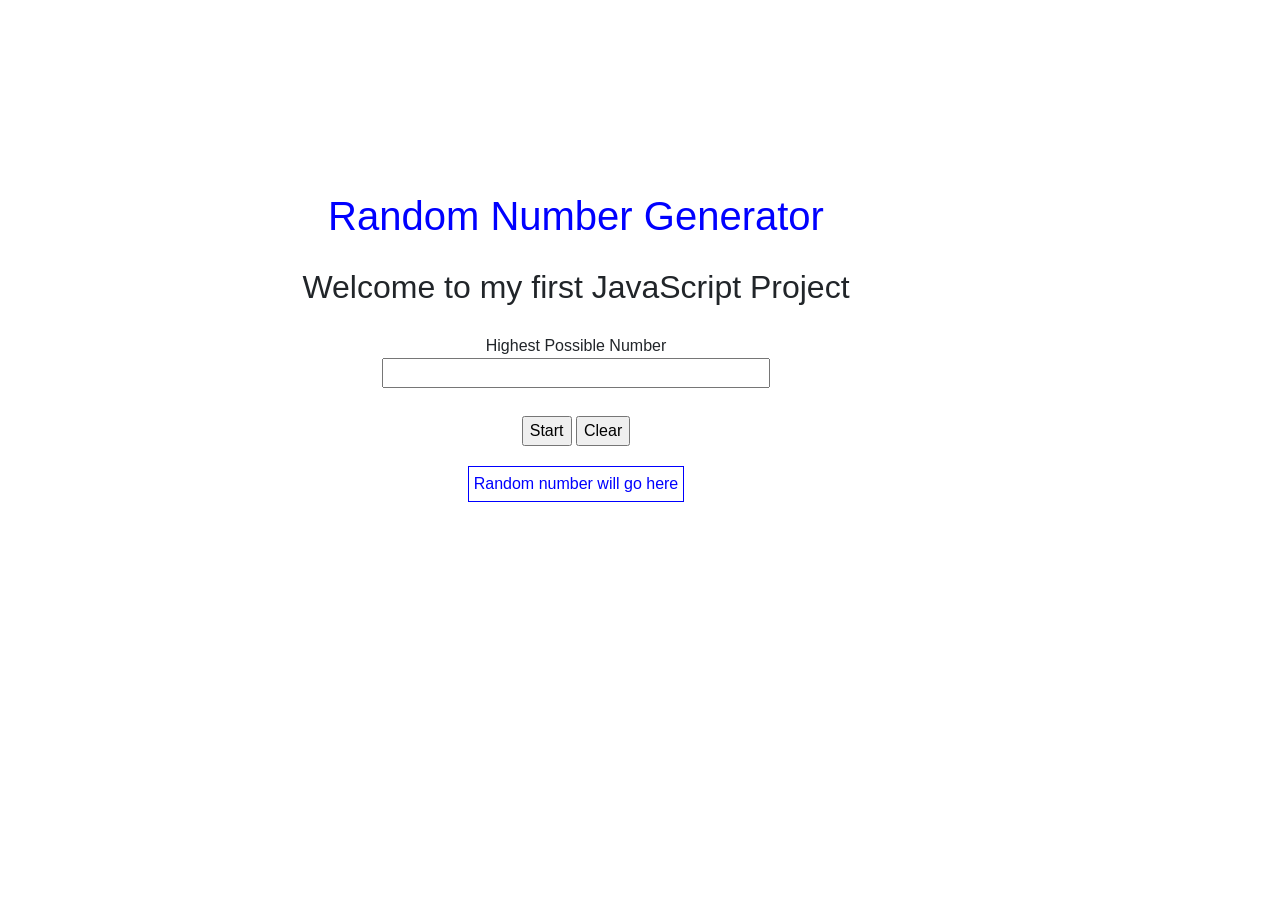
<file: Assignment 1 - Number Gen/index.html>
<!DOCTYPE html>
<html>
  <head>
    <title>Tech1101-Assignment #1</title>
    <meta charset="UTF-8" />
    <link
      rel="stylesheet"
      href="https://stackpath.bootstrapcdn.com/bootstrap/4.4.1/css/bootstrap.min.css"
    />
    <link rel="stylesheet" href="./styles.css" />
  </head>

  <body>
    <h1>Random Number Generator</h1>
    <h2>Welcome to my first JavaScript Project</h2>
    <div class="inputs">
      <label for="maximumNumber"
        >Highest Possible Number<input id="max" type="number" required
      /></label>
    </div>
    <div class="action-buttons">
      <input id="start" type="button" value="Start" />
      <input id="clear" type="button" value="Clear" />
    </div>
    <!-- Display your Number Here! -->
    <div class="display">Random number will go here</div>

    <script src="./index.js"></script>
  </body>
</html>
</file>
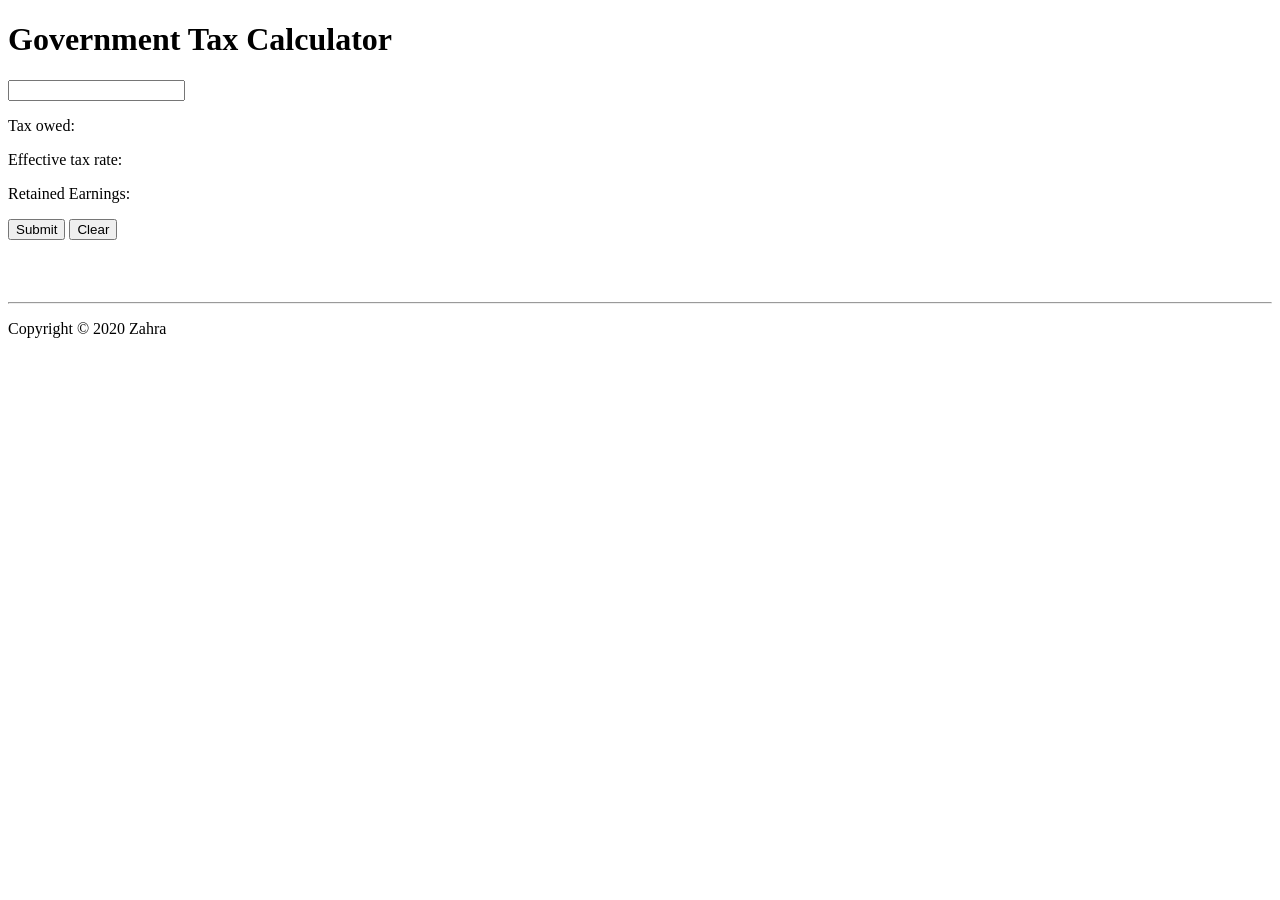
<file: Assignment 2 - Tax Calc/index.html>
<!DOCTYPE html>
<html lang="en"> 
    <head>
        <title>Government Tax Calculator</title>
        <meta charset="UTF-8" />
    </head>
    <body>
        <header>
            <h1>Government Tax Calculator</h1>
        </header>
        <main>
            <div id="data">
                <section>
                    <input type="text" name="income" id="income" />
                    <p>Tax owed: <span id="taxOwed"></span></p>
                    <p>Effective tax rate: <span id="effectiveTax"></span></p>
                    <p>Retained Earnings: <span id="retained"></span></p>
                </section>
                <section>
                    <button id="submit">Submit</button>
                    <button id="clear">Clear</button>
                </section>
            </div>
        </main>
        <br><br>
        <br><hr>
        <footer>
            <p>Copyright &copy; 2020 Zahra<p>
        </footer>
        <script src="./index.js"></script>
    </body>
</html>
</file>
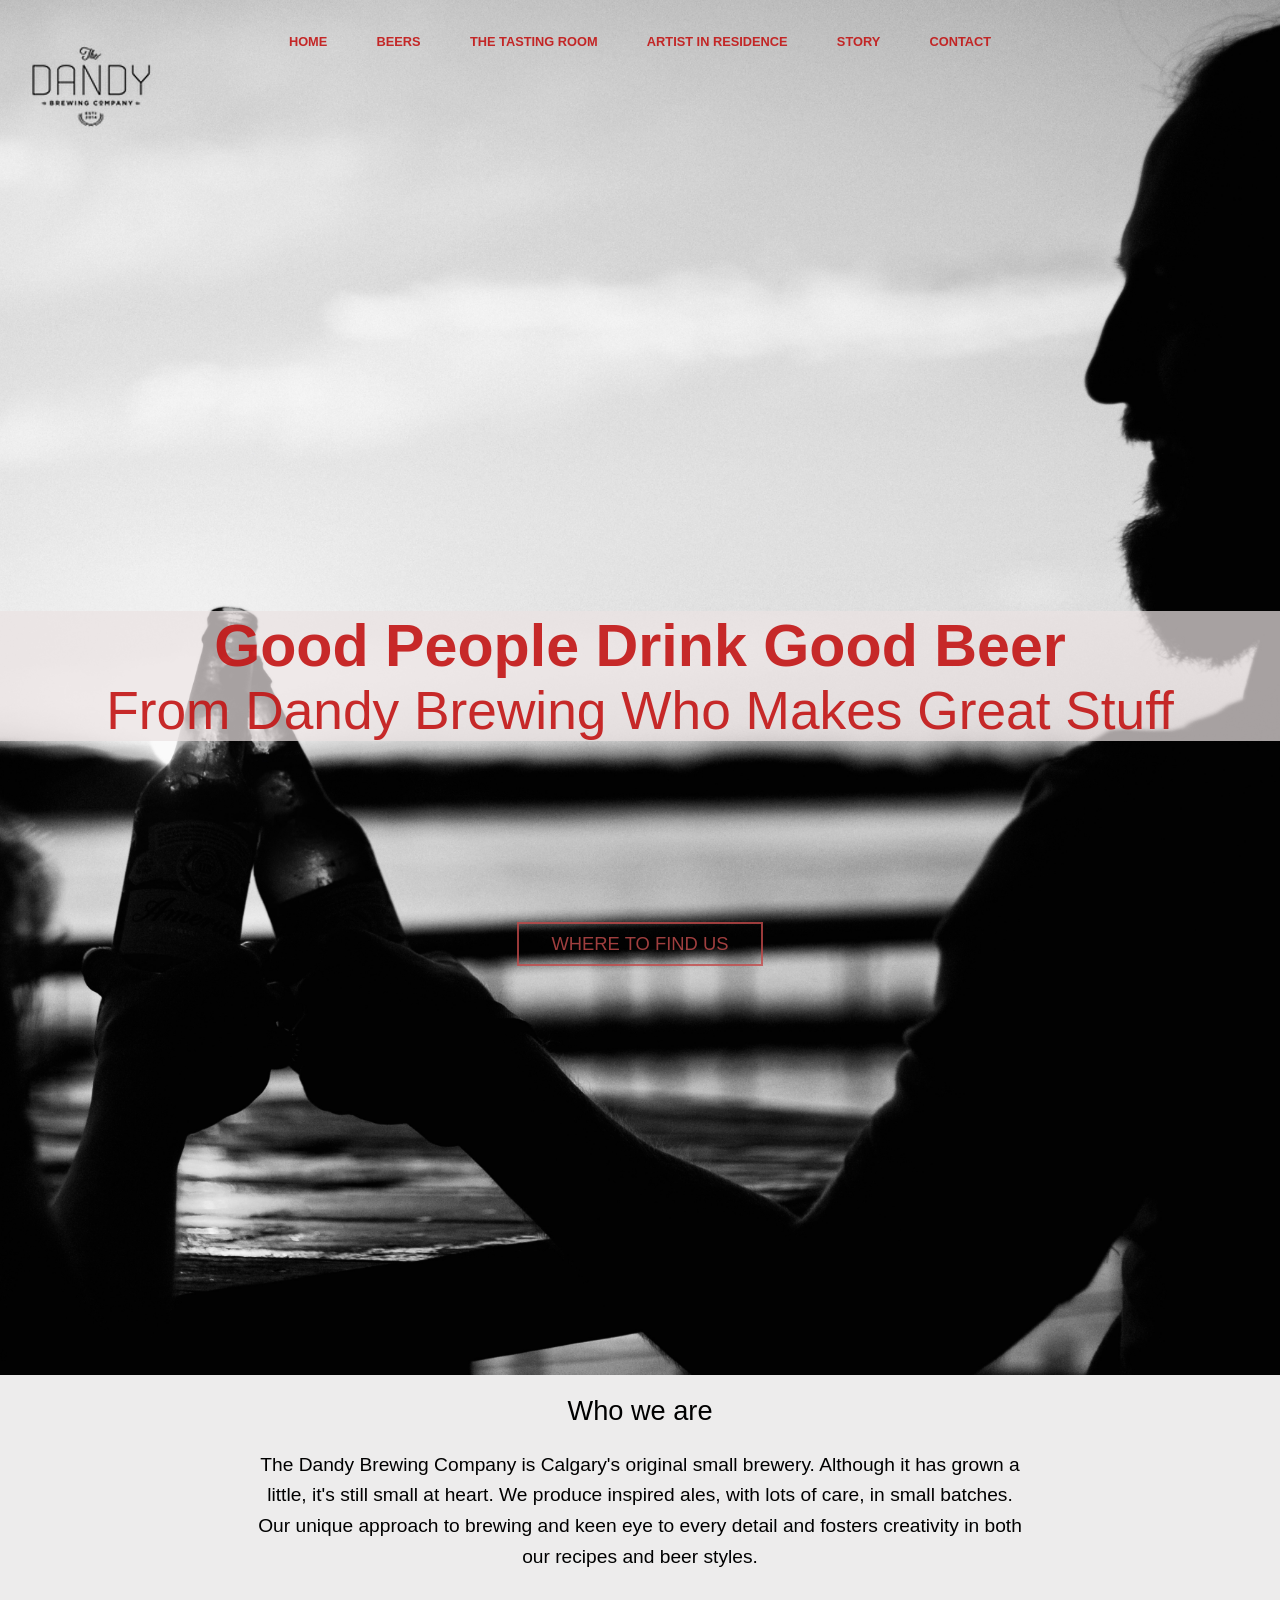
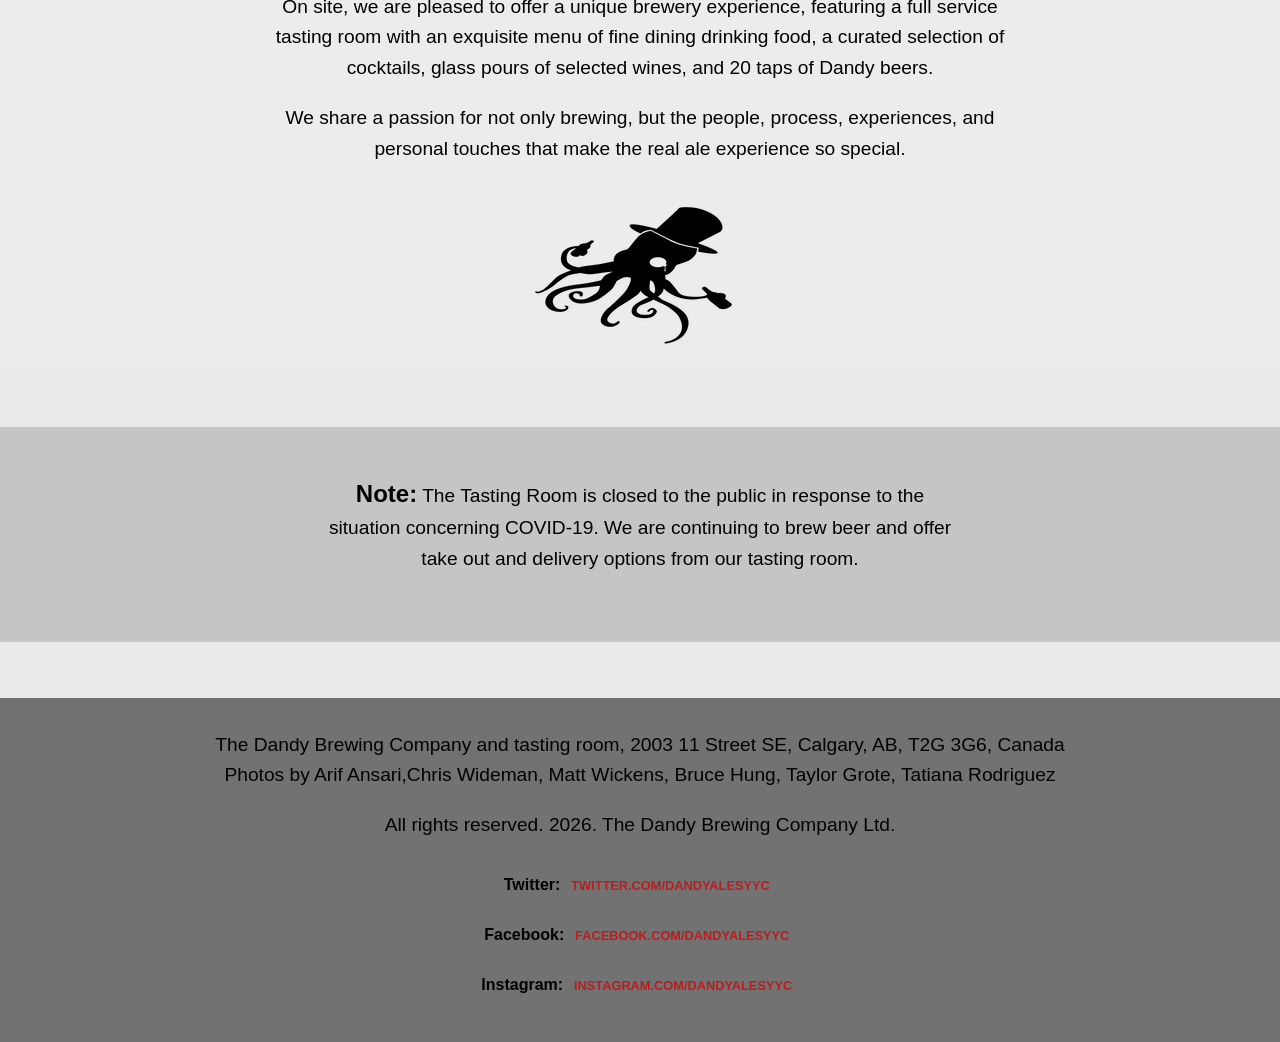
<file: Group (Dandy) Project/index.html>
<!DOCTYPE html>
<html lang="en">
<head>
    <meta charset="UTF-8">
    <meta name="viewport" content="width=device-width, initial-scale=1.0">
    <title>Dandy Brewing Company</title>
    <link rel="stylesheet" href="./src/styles.css">
</head>

<body>
    
    <header>
        <div class="logo">
            <a href="#"><img src="img/Dandy_Brewing_Logo.png" alt="logo"></a>
            
        </div>
        
        <nav>
            <ul>
                <li><a href="/">Home</a></li>
                <li><a href="beers.html">Beers</a></li>
                <li><a href="taste.html">The Tasting Room</a></li>
                <li><a href="artist.html">Artist in Residence</a></li>
                <li><a href="story.html">Story</a></li>
                <li><a href="contact.html">Contact</a></li>
            </ul>
        </nav>
    </header>

    <div class="background-image-Home">
        <h1 class="title">Good People Drink Good Beer<span>From Dandy Brewing Who Makes Great Stuff</span></h1>
        <a href="find.html" class="button">Where To Find Us</a>
    </div>

    <main>
        <section></section>

        <section>
            <h1>Who we are</h1>
            <p>The Dandy Brewing Company is Calgary's original small brewery. Although it has grown a little, it's still
                small at heart. We produce inspired ales, with lots of care, in small batches.
                Our unique approach to brewing and keen eye to every detail and fosters creativity in both our recipes
                and beer styles. </p>

            <p>On site, we are pleased to offer a unique brewery experience, featuring a full service tasting room with
                an exquisite menu of fine dining drinking food, a curated selection of cocktails, glass pours of selected
                wines, and 20 taps of Dandy beers.
            </p>

            <p>We share a passion for not only brewing, but the people, process, experiences, and personal touches that
                make the real ale experience so special.</p>

            <figure>
                <img src="./img/Dandy_Brewing_Octopus.png" alt="Brewing_Octopus">
            </figure>
        
        </section>

        <section></section>
    </main>


    <section class="note">
        <section></section>

        <section>
            <p>
                <span>Note:</span> The Tasting Room is closed to the public in response to the situation concerning COVID-19. We are continuing to brew beer and offer take out and delivery options from our tasting room. 
            </p>
        </section>

        <section></section>
    </section>


    <footer>
        <div>
            <p>
                The Dandy Brewing Company and tasting room, 2003 11 Street SE, Calgary, AB, T2G 3G6, Canada <br>
                Photos by Arif Ansari,Chris Wideman, Matt Wickens, Bruce Hung, Taylor Grote, Tatiana Rodriguez
            </p>
            <p>
                All rights reserved. <span id="dynamicyear"></span>. The Dandy Brewing Company Ltd.
            </p>
        </div>

        

        <div>
            <ul>
                <li><span>Twitter: </span><a href="https://twitter.com/DandyAlesYYC">twitter.com/DandyAlesYYC</a></li><br>
				<li><span>Facebook: </span><a href="https://www.facebook.com/dandyalesyyc/">facebook.com/dandyalesyyc</a></li><br>
				<li><span>Instagram: </span><a href="https://www.instagram.com/dandyalesyyc">instagram.com/dandyalesyyc</a></li>
            </ul>
        </div>
    </footer>

    <label for="btn"> 
        <input type="submit" value="Go To Top" title="Top" id="btn" class="scrollbtn"/>
    </label>

    <script src="./src/index.js"></script>
</body>
</html>
</file>
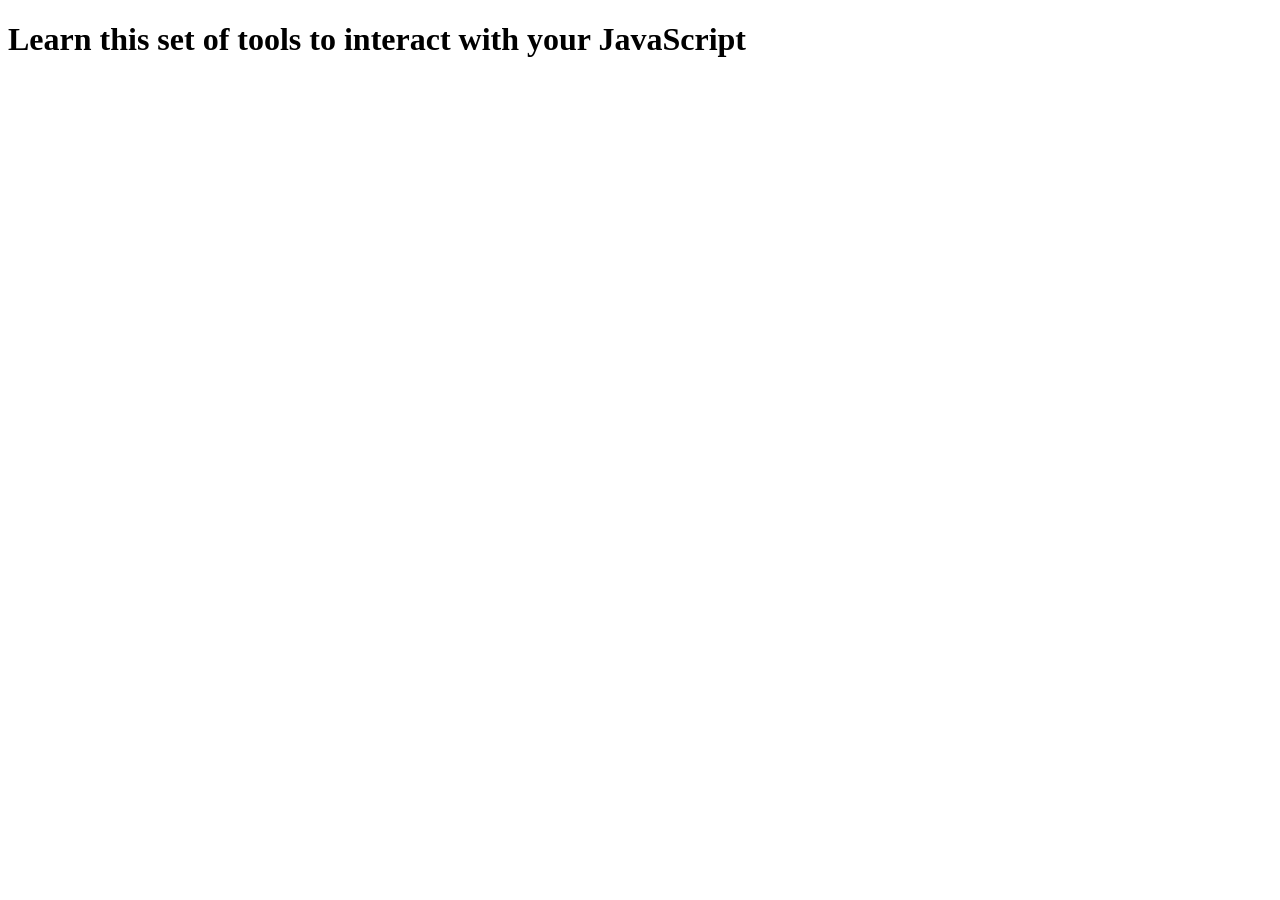
<file: Week 3-exercises/index.html>
<!DOCTYPE html>
<html lang="en">
    <head>
        <meta charset="UTF-8">
        <meta name="viewport" content="width=device-width">
        
        <title>>Exercises</title>
    </head>
    <body>
        <h1>Learn this set of tools to interact with your JavaScript</h1>

        <script src="./exercises-1.js"></script>
        <script src="./"></script>
    </body>
</html>
</file>
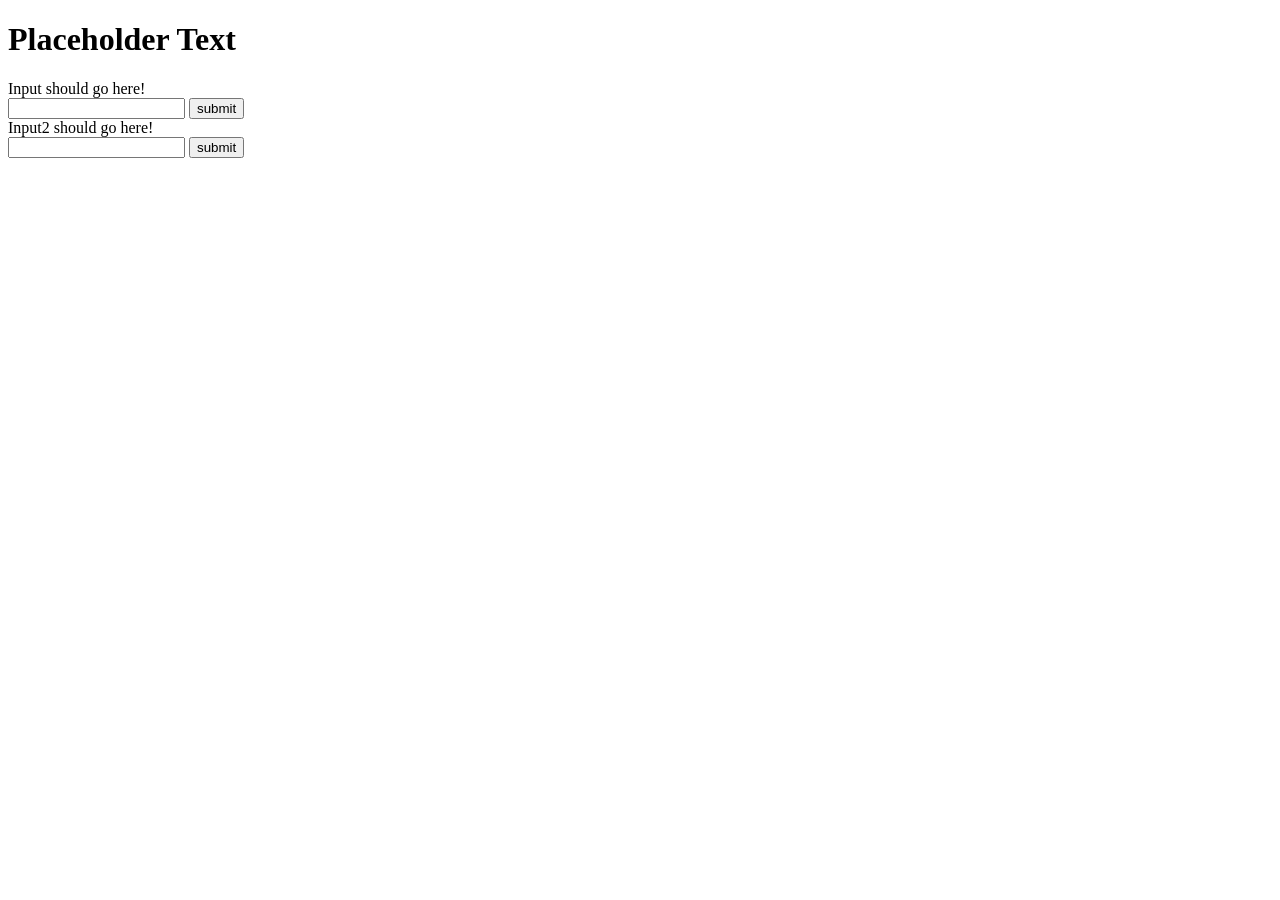
<file: week-04/index.html>
<!DOCTYPE html>
<html lang="en">
    <head>
        <meta charset="UTF-8">
        <meta name="viewport" content="width=device-width">

        <title>>Lesson on key elements we'll review agian and practice in class</title>
    </head>
    <body>
        <h1>Placeholder Text</h1>

        <div id = "show" >Input should go here!</div>
        <input type = "text" name = "firstName" id = "firstName" />
        <input type = "submit" value = "submit" id = "submit" />

        <div id = "show2">Input2 should go here!</div>
        <input type = "text" name = "lastName" id = "lastName"/>
        <input type = "submit" value = "submit" id = "submit2">
        
        <script src="./index.js"></script>
    </body>
</html>
</file>
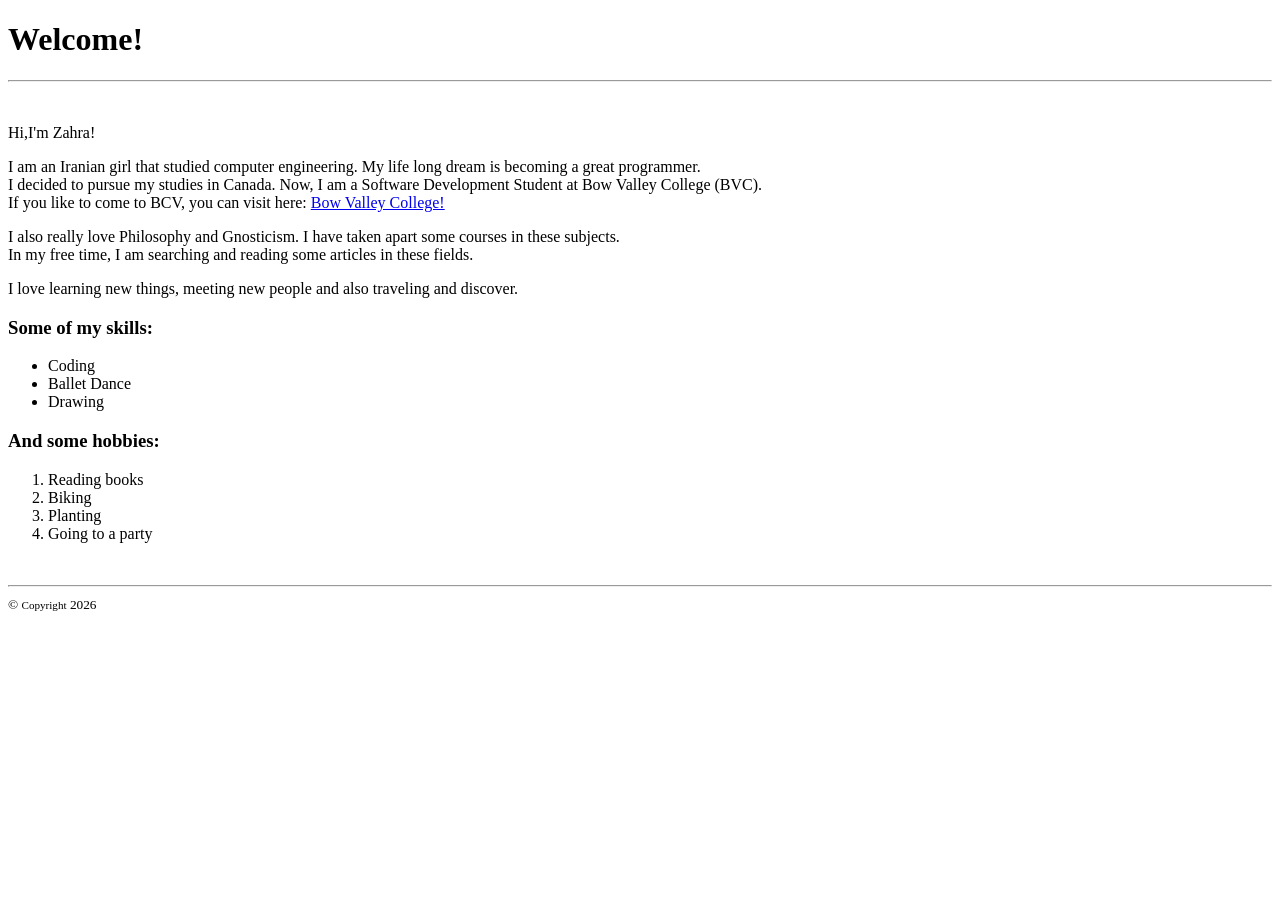
<file: week-05/index.html>
<!DOCTYPE html>

<html lang=en>

<head>
<meta charset="UTF-8" />
<title>Moon Girl</title>
</head>

<body>
<h1>Welcome!</h1>
<hr>
<br>

<p><span>Hi,</span>I'm Zahra!</p>

<p>
I am an Iranian girl that studied computer engineering. 
My life long dream is becoming a great programmer.<br>
I decided to pursue my studies in Canada. 
Now, I am a Software Development Student at Bow Valley College (BVC). 
<br>
If you like to come to BCV, you can visit here:
<a href="https://bowvalleycollege.ca/">Bow Valley College!</a></p>

<p>
I also really love Philosophy and Gnosticism.
I have taken apart some courses in these subjects. <br>
In my free time, I am searching and reading some articles in these fields.
</p>

<p>I love learning new things, meeting new people and also traveling and discover.</p>


<h3>Some of my skills:</h3>
<ul>
  <li>Coding</li>
  <li>Ballet Dance</li>
  <li>Drawing</li>
</ul>

<h3> And some hobbies:</h3>
<ol>
  <li>Reading books</li>
  <li>Biking</li>
  <li>Planting</li>
  <li>Going to a party</li>
</ol>
<br>
<hr>


<footer>
  <small>&copy; <small>Copyright</small> <span id="year"><span> </small>
</footer>
<script src="./index.js"></script>
</body>
</html>
</file>
<file: Assignment 1 - Number Gen/styles.css>
body {
    display: flex;
    justify-items: center;
    align-items: center;
    flex-direction: column;
    width: 90%;
    padding: 15%;
  }
  
  h1,
  h2,
  label {
    text-align: center;
  }
  
  h1,
  h2 {
    padding-bottom: 20px;
  }
  
  h1,
  .display {
    color: blue;
  }
  
  label > input {
    text-align: center;
    width: 100%;
  }
  
  .display {
    border: 1px solid blue;
    padding: 5px;
  }
  
  .action-buttons {
    padding: 20px 0;
  }
</file>
<file: Group (Dandy) Project/src/styles.css>
html,body{
    margin: 0;
    padding: 0;
    height: 100vh;
    font-family: 'Raleway', sans-serif;
    font-size: 16px;
    text-align: center;
    background-color: rgba(236, 235, 235, 0.911); 
}

/* typography - starting*/
img{
    max-width: 100%;
    height: auto;
}

h1{
    font-weight: 300;
    font-size: 1.7rem;
    margin-top: 20px;
}

p{
    margin-top: 0;
    line-height: 1.5;
}
h3 span{
    color: rgb(172, 41, 41);
}

ul li{
    list-style-type: none;
    margin: .3em;
    
}
/* title is class of h1 */
.title{
    font-size: 2.5rem;
    margin-bottom: 1.5em;
    font-weight: 700;
    margin-top: 5em;
    background-color: rgba(236, 227, 227, 0.705);
}
.title:hover{
  color: white;
}

.title span{
    font-weight: 80;
    display: block;
    font-size: .9em;
}

@media(min-width:60rem){
    p{
        font-size: 1.2rem;
        line-height: 1.6;
    }

    .title{
        font-size: 3.7rem;
    }
}
/* typography - ending */

/* header-footer- starting */
header{
    margin: 1em;
    position: absolute;
    left: 0;
    right: 0;

}

nav ul, footer ul{
    margin: 0;
    padding: 0;
    list-style: none;
}

nav li, footer li{
    display: inline-block;
    margin: 1em;
}

nav a, footer a{
    padding: .5em;
    font-size: .8rem;
    font-weight: 900;
    text-decoration: none;
    text-transform: uppercase;
    color: rgba(194, 21, 21, 0.904);
   
}

nav a:hover, nav a:focus, footer a:hover, footer a:focus{
    color:darkred;
}

@media(min-width:60rem){
    .logo{
        position: absolute;
    }

    nav{
        position: relative;
    }
}
/* header-footer- ending */


/* background-image-Home page*/
.background-image-Home{
    padding: 10em 0;
    background-image: url(../img/Hometaylorgrote-unsplash.JPG);
    background-size: cover;
    background-position: center;
    color: rgba(194, 21, 21, 0.904);
}

@media(min-width:60rem){
    .background-image-Home{
        height: 100vh;
        padding-top: 35vh;
    }
}
/* background-image-Home page ending*/


/* Button (for stylying ""where to find us button) */
.button{
    padding: .5em 1.75em;
    margin-top: 5em;
    display: inline-block;
    font-size: 1.15rem;
    text-decoration: none;
    text-transform: uppercase;
    border-width: 2px;
    border-style: solid;
    color: rgba(204, 80, 80, 0.781);
    border-color: rgba(196, 74, 74, 0.781);
}

.button:hover, .button:focus{
    background: rgba(204, 80, 80, 0.781);
    color: rgba(255, 254, 254, 0.979);
    border-color: blanchedalmond;
}
/* Button - ending */

/* main- starting*/
main{
    display: grid;
	grid-template-columns: 1fr 3fr 1fr;
}

main section{
    height: 100%;
    width: 100%;
    display: grid;
    align-items: center;
    justify-content: center;
    
}
/* main- ending */

/* figure- starting*/
.img-octopus{
    display: block;
    padding: auto;
    margin: auto;
    margin-top: 4em;
}
/* figure- ending*/

/* Note - starting*/
.note{
    padding: 5em 0;
    display: grid;
    grid-template-columns: 25% 50% 25%;
    align-items: center;
    justify-content: center;
    background-color: rgba(236, 235, 235, 0.911);
}

.note section{
    height: 100%;
    width: 100%;
    background: rgba(196, 194, 194, 0.918);
    padding-top: 3em;
}

.note span{
    font-weight: bold;
    font-size: 1.25em;
}
/* Note - ending */

/* Footer - starting*/
footer{
    display: grid;
    background: rgba(32, 32, 32, 0.596);
	text-align: center;
 	padding: 2em 0;
}

footer li span{
    font-weight: 900;
}
/* Footer - ending*/

/* Scroll To Top Button Starting  
==========================*/
.scrollbtn{
    padding: 10px;
    display: none;
    position: fixed;
    bottom: 10px;
    right: 10px;
    border: none;
    border-radius: 10px;
    outline: none;
    background-color: rgba(230, 54, 54, 0.781);
    color: rgba(255, 255, 255, 0.781);
    cursor: pointer;
}


.scrollbtn:hover{
    background-color: rgba(235, 12, 12, 0.781);
}

/* Scroll To Top Button  Ending 
==========================*/

/* BEERS(BS)  starting*/
.background-image-Beers-first{
    padding: 10em 0;
    background-image: url(../img/DSC_0385.jpg);
    background-size: cover;
    background-position: center;
    color: rgba(194, 21, 21, 0.904);
}

@media(min-width:60rem){
    .background-image-Beers-first{
        height: 100vh;
        padding-top: 35vh;
    }
}

.background-image-Beers-second{
    padding: 10em 0;
    background-image: url(../img/beerTanks.jpg);
    background-size: cover;
    background-position: center;
    height: 90px;
    color: rgba(194, 21, 21, 0.904);
    
}

@media(min-width:60rem){
    .background-image-Beers-second{
        height: 100vh;
        padding-top: 35vh;
    }
}

.main-beers{
    font-size: 14px;
}
.p-BS{
    margin-top: -1em;
}

.title-BS{
    font-size: 2.5rem;
    margin-bottom: 1.5em;
    font-weight: 700;
    margin-top: .5em;
    background-color: rgba(236, 227, 227, 0.705);
}

.title-BS span{
    font-weight: 80;
    display: block;
    font-size: .9em;
}
.div-BS{
    display: grid;
	grid-template-columns: 1fr 3fr 1fr;
}
.div-BS div{
    height: 100%;
    width: 100%;
    display: grid;
    align-items: center;
    justify-content: center;
    
}
/* BEERS  ending*/

/* THE TASTING ROOM(TR) starting */
.background-image-Taste{
    padding: 10em 0;
    background-image: url(../img/tastetatianarodriguez-unsplash.JPG);
    background-size: cover;
    background-position: center;
    color: rgba(194, 21, 21, 0.904);
}

@media(min-width:60rem){
    .background-image-Taste{
        height: 100vh;
        padding-top: 35vh;
    }   
}

.heading-TR{
    color:rgb(243, 63, 63);
}
.heading-TR:hover {
    text-shadow: 2px 2px 4px rgb(243, 77, 77);
}

.firstdiv-TR {
    margin: .5em;
    margin-top: 3em;
    background-color:rgba(216, 214, 212, 0.973);
}

.second-TR{
    margin: .5em;
    background-color:rgb(207, 171, 171);
}

.second-TR ul li{
    line-height: 2; 
}

.thirddiv-TR{
    margin: .5em;
    background-color:rgba(216, 214, 212, 0.973);
   
}
.fourthdiv-TR{
    margin: .5em;
    background-color:rgb(207, 171, 171);
}
/* THE TASTING ROOM(TR)  ending*/

/* ARTIST IN RESIDENCE(AR) starting */
.background-image-Artist{
    padding: 10em 0;
    background-image: url(../img/artistThomas\ William.jpg);
    background-size: cover;
    background-position: center;
    color: rgba(194, 21, 21, 0.904);
}

@media(min-width:60rem){
    .background-image-Artist{
        height: 100vh;
        padding-top: 35vh;
    }
}
.main-artist{
    text-align: left;
}
.main-artist a{
    padding: .5em;
    font-size: 1rem;
    font-weight: 900;
    text-decoration: none;
    text-transform: uppercase;
    color: rgba(194, 21, 21, 0.904);
}

.p-AR{
    margin-top: -1em;
}
/* ARTIST IN RESIDENCE  ending*/

/* STORY  starting*/
.main-story section p{
    text-align:left;
    justify-content:right;
    font-size: 14px;

}

.background-image-Story{
    padding: 10em 0;
    background-image: url(../img/\ storyBruceHong\ Unsplash.JPG);
    background-size: cover;
    background-position: center;
    color: rgba(194, 21, 21, 0.904);
}

@media(min-width:60rem){
    .background-image-Story{
        height: 100vh;
        padding-top: 35vh;
    }
}
/* STORY ending*/

/* CONTACT*/
.background-image-Contact{
    padding: 10em 0;
    background-image: url(../img/contact-Kegs.jpg);
    background-size: cover;
    background-position: center;
    color: rgba(194, 21, 21, 0.904);
}

@media(min-width:60rem){
    .background-image-Contact{
        height: 100vh;
        padding-top: 35vh;
    }
}
.main-contact{
    padding-top: 2.5em;
    padding-bottom: 5em;
}
#contact-sec{
    border-top: 2px solid rgb(65, 62, 62);
    border-bottom: 2px solid rgb(65, 62, 62);
    border-left: 2px solid rgb(65, 62, 62);  
    
}
section ul{
   
    margin: 0;
    padding: 0;
    list-style: none;
}
section li{
    display: inline-block;
    margin: 1em;
 }

 section li span{
     color: rgba(196, 15, 15, 0.877);
 }

/* CONTACT ending*/

/* FIND US (FU) starting*/

.background-image-FindUs{
    padding: 10em 0;
    background-image: url(../img/findus.JPG);
    background-size: cover;
    background-position: center;
    color: rgba(194, 21, 21, 0.904);
}

@media(min-width:60rem){
    .background-image-FindUs{
        height: 100vh;
        padding-top: 35vh;
    }
}
.div-FU{
    padding: .5em;
    padding-top: 2em;
}
.div-FU a{
    
    font-size: .8rem;
    font-weight: 900;
    text-decoration: none;
    text-transform: uppercase;
    color: rgba(194, 21, 21, 0.904);
}
.div-FU a:hover, .div-FU a:focus{
    color: rgb(71, 5, 5);;
}


.main-FU{
   display: grid;
   grid-template-columns: 33% 34% 33%;
   grid-template-rows:auto; 
   padding-bottom: .5em; 
   
}

.main-FU div{
    height: 100%;
    width: 100%;
    
    
}

.firstdiv-FU ul, .fourthdiv-FU ul{
    text-align: left;
}
.thirddiv-FU ul, .sixthdiv-FU ul{
    text-align: right;
    padding-right: 2em;
}

.firstdiv-FU, .thirddiv-FU, .fifthdiv-FU{
   background-color: rgba(216, 214, 212, 0.973);
   
}

.seconddiv-FU, .fourthdiv-FU, .sixthdiv-FU{
  background-color: rgb(207, 171, 171);
}

.seventhdiv-FU-Map{
    grid-column: 1/-1;
}
iframe{
    width: 100%;
    height:300px;
}
/* FIND US (FU)  ending*/
</file>
